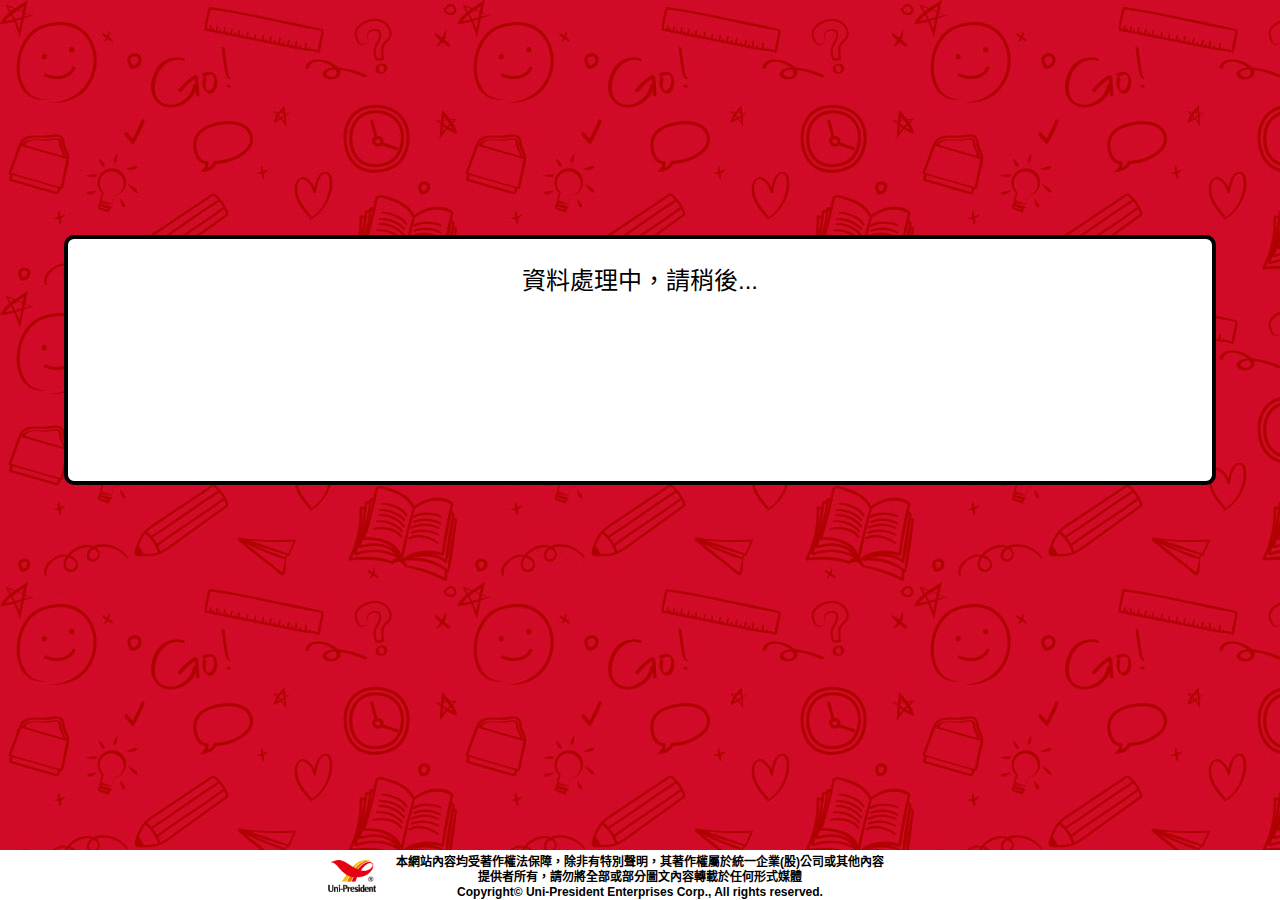
<file: coming_soon.html>
<!DOCTYPE html>
<html lang="zh-tw">

<head>
    <meta charset="utf-8">
    <title>麥香2016超友力擂台賽</title>
    <meta name="keywords" content="">
    <meta name="description" content="">
    <meta name="viewport" content="width=device-width, initial-scale=1.0">
    <meta property="og:title" content="麥香2016超友力擂台賽" />
    <meta property="og:image" content="" />
    <meta property="og:image" content="" />
    <meta property="og:image" content="" />
    <meta property="og:description" content="" />
    <link rel="shortcut icon" href="img/main/mine_favicon.ico">
    <!-- CSS -->
    <link href="css/reset.css" rel="stylesheet" type="text/css" />
    <link href="css/main.css" rel="stylesheet" type="text/css" />
    <link href="css/footer.css" rel="stylesheet" type="text/css" />
    <style>
    .coming-soon {
        position: fixed;
        top: 40%;
        left: 50%;
        -webkit-transform: translate(-50%, -50%);
        -moz-transform: translate(-50%, -50%);
        -o-transform: translate(-50%, -50%);
        transform: translate(-50%, -50%);
        width: 90%;
        height: 250px;
        border: 4px solid #000;
        border-radius: 10px;
        background: #fff;
        padding-top: 30px;
        padding-bottom: 30px;
        text-align: center;
        display: block;
    }
    
    .coming-soon > p {
        width: 75%;
        margin: auto;
        display: block;
        font-size: 24px;
    }
    </style>
</head>

<body>
    <div class="wrap">
        <div class="container">
            <div class="coming-soon">
                <p>資料處理中，請稍後...</p>
            </div>
        </div>
    </div>
    <footer>
        <img class="is-mobile" src="img/main/footer-new.png">
        <div class="is-desktop">
            <img class="uni-logo" src="img/main/uni-logo.png">
            <p>本網站內容均受著作權法保障，除非有特別聲明，其著作權屬於統一企業(股)公司或其他內容提供者所有，請勿將全部或部分圖文內容轉載於任何形式媒體</p>
            <p>Copyright© Uni-President Enterprises Corp., All rights reserved.</p>
        </div>
    </footer>
    <script type="text/javascript" src="js/libs/jquery-1.11.3.min.js"></script>
</body>

</html>
</file>
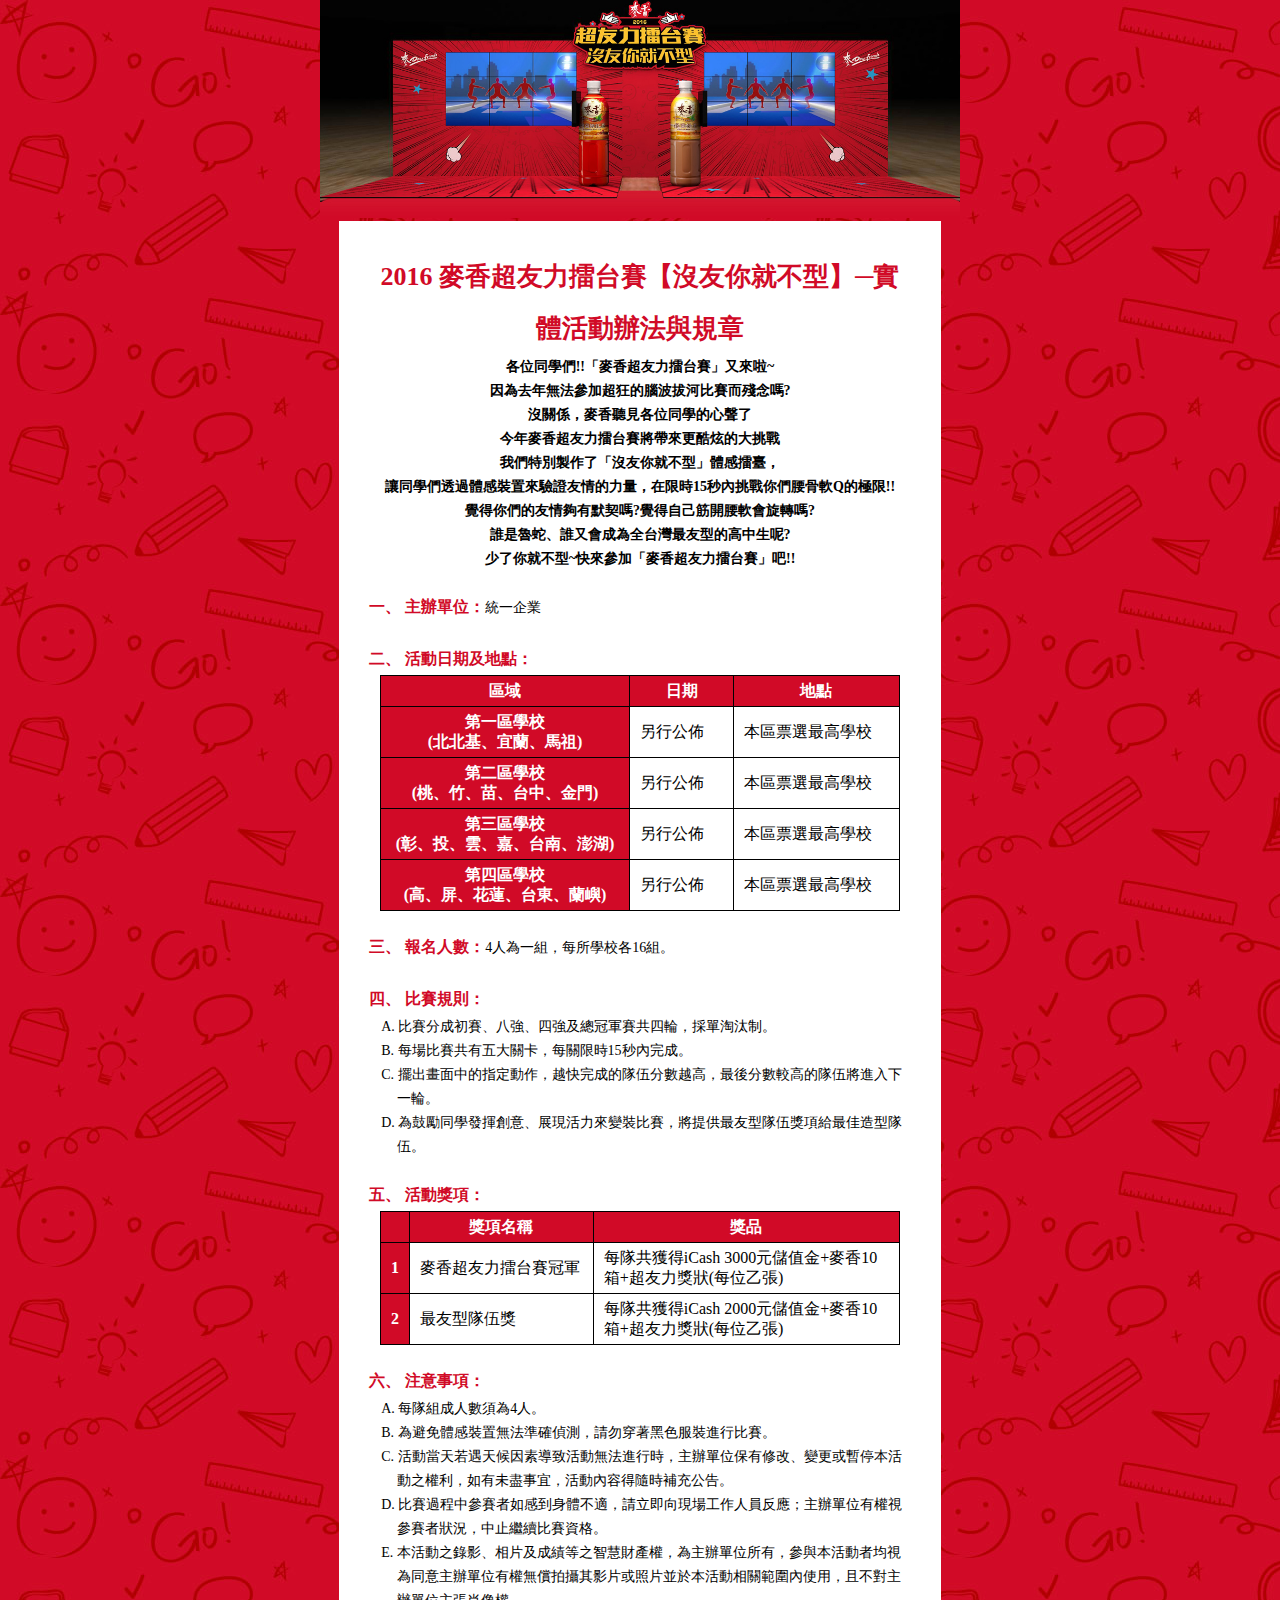
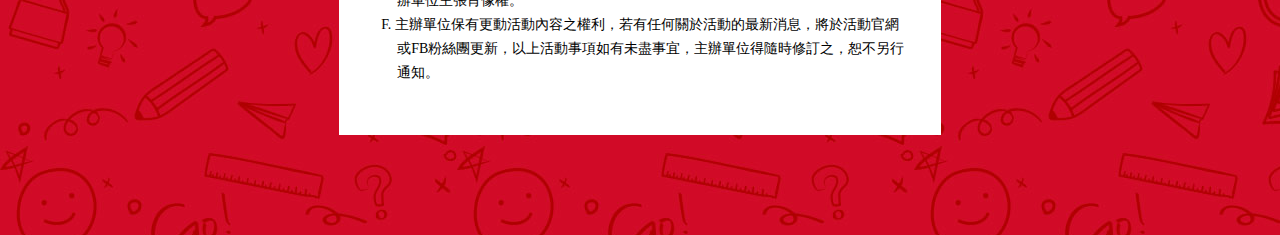
<file: rule/rule.html>
<!DOCTYPE html>
<html>
<head>
	<meta charset="utf-8">
	<title>實體活動辦法與規章</title>
	<meta name="viewport" content="width=640, maximum-scale=1.0, user-scalable=no">
	<!-- CSS -->
	<link rel="stylesheet" type="text/css" href="css/reset.css">
	<link rel="stylesheet" type="text/css" href="css/role.css">
	<!-- <link rel="stylesheet" type="text/css" href="css/main.css"> -->
	<!-- JQuery -->
	<script src="https://code.jquery.com/jquery-2.2.3.min.js" type="text/javascript"></script>
	<!-- CSS -->
	<style type="text/css" media="screen">
		
	</style>
</head>
<body>
	<div class="role_wrap">
		<div class="role_top">
			<img src="img/top.jpg">
		</div>
		<div class="role_main">
			<!-- title -->
			<h1>2016 麥香超友力擂台賽【沒友你就不型】─實體活動辦法與規章</h1>
			<p class="role_title_p">
			各位同學們!!「麥香超友力擂台賽」又來啦~<br />
			因為去年無法參加超狂的腦波拔河比賽而殘念嗎?<br />
			沒關係，麥香聽見各位同學的心聲了<br />
			今年麥香超友力擂台賽將帶來更酷炫的大挑戰<br />
			我們特別製作了「沒友你就不型」體感擂臺，<br />
			讓同學們透過體感裝置來驗證友情的力量，在限時15秒內挑戰你們腰骨軟Q的極限!!<br />
			覺得你們的友情夠有默契嗎?覺得自己筋開腰軟會旋轉嗎?<br />
			誰是魯蛇、誰又會成為全台灣最友型的高中生呢?<br />
			少了你就不型~快來參加「麥香超友力擂台賽」吧!!<br />
			</p>
			<!-- 主辦單位 -->
			<h2>一、 主辦單位：<span>統一企業</span></h2>
			<!-- 活動日期 地點 -->
			<h2>二、 活動日期及地點：</h2>
			<table>
				<tr>
					<th class="table_place_area">區域</th>
					<th class="table_place_date">日期</th>
					<th>地點</th>
				</tr>
				<tr>
					<th>
						第一區學校<br />
						(北北基、宜蘭、馬祖)
					</th>
					<td>另行公佈</td>
					<td>本區票選最高學校</td>
				</tr>
				<tr>
					<th>
						第二區學校<br />
						(桃、竹、苗、台中、金門)
					</th>
					<td>另行公佈</td>
					<td>本區票選最高學校</td>
				</tr>
				<tr>
					<th>
						第三區學校<br />
						(彰、投、雲、嘉、台南、澎湖)
					</th>
					<td>另行公佈</td>
					<td>本區票選最高學校</td>
				</tr>
				<tr>
					<th>
						第四區學校<br />
						(高、屏、花蓮、台東、蘭嶼)
					</th>
					<td>另行公佈</td>
					<td>本區票選最高學校</td>
				</tr>
			</table>
			<!-- 報名人數 -->
			<h2>三、 報名人數：<span>4人為一組，每所學校各16組。</span></h2>
			<!-- 比賽規則 -->
			<h2>四、 比賽規則：</h2>
			<ol>
				<li>A.	比賽分成初賽、八強、四強及總冠軍賽共四輪，採單淘汰制。</li>
				<li>B.	每場比賽共有五大關卡，每關限時15秒內完成。</li>
				<li>C.	擺出畫面中的指定動作，越快完成的隊伍分數越高，最後分數較高的隊伍將進入下一輪。</li>
				<li>D.	為鼓勵同學發揮創意、展現活力來變裝比賽，將提供最友型隊伍獎項給最佳造型隊伍。</li>
			</ol>
			<!-- 活動獎項： -->
			<h2>五、 活動獎項：</h2>
			<table>
				<tr>
					<th></th>
					<th class="table_price_name">獎項名稱</th>
					<th class="table_price_price">獎品</th>
				</tr>
				<tr>
					<th>1</th>
					<td>麥香超友力擂台賽冠軍</td>
					<td>每隊共獲得iCash 3000元儲值金+麥香10箱+超友力獎狀(每位乙張)</td>
				</tr>
				<tr>
					<th>2</th>
					<td>最友型隊伍獎</td>
					<td>每隊共獲得iCash 2000元儲值金+麥香10箱+超友力獎狀(每位乙張)</td>
				</tr>
			</table>
			<!-- 注意事項 -->
			<h2>六、 注意事項：</h2>
			<ol>
				<li>A.	每隊組成人數須為4人。</li>
				<li>B.	為避免體感裝置無法準確偵測，請勿穿著黑色服裝進行比賽。</li>
				<li>C.	活動當天若遇天候因素導致活動無法進行時，主辦單位保有修改、變更或暫停本活動之權利，如有未盡事宜，活動內容得隨時補充公告。</li>
				<li>D.	比賽過程中參賽者如感到身體不適，請立即向現場工作人員反應；主辦單位有權視參賽者狀況，中止繼續比賽資格。</li>
				<li>E.	本活動之錄影、相片及成績等之智慧財產權，為主辦單位所有，參與本活動者均視為同意主辦單位有權無償拍攝其影片或照片並於本活動相關範圍內使用，且不對主辦單位主張肖像權。</li>
				<li>F.	主辦單位保有更動活動內容之權利，若有任何關於活動的最新消息，將於活動官網或FB粉絲團更新，以上活動事項如有未盡事宜，主辦單位得隨時修訂之，恕不另行通知。</li>
			</ol>
		</div>
	</div>
<!-- JS -->
<script type="text/javascript">
</script>
</body>
</html>
</file>
<file: css/main.css>
@media all and (min-width: 1440px) {
    .container {
        width: 1440px;
    }
    header > .mineshine-menu-desktop {
        width: 1440px;
    }
    header > .mineshine-menu-desktop.game {
        width: 60%;
    }
}

@media not all and (min-width: 1440px) {
    .container {
        width: 100%;
    }
    header > .mineshine-menu-desktop {
        width: 96%;
    }
    header > .mineshine-menu-desktop.game {
        width: 75%;
    }
}

@media all and (min-width: 1024px) {
    header > .mineshine-menu-desktop {
        display: flex;
    }
    header > .mineshine-menu-mobile {
        display: none;
    }
}

@media not all and (min-width: 1024px) {
    header > .mineshine-menu-desktop {
        display: none;
    }
    header > .mineshine-menu-mobile {
        display: flex;
    }
}

@media all and (min-width: 640px) {
    .header-space {
        position: relative;
        width: 100%;
        height: 50px;
    }
    .main-v-space {
        position: relative;
        width: 100%;
        height: 50px;
    }
    .main-down {
        position: relative;
        margin: auto;
        display: block;
        margin-bottom: 25px;
    }
    .main-down.marginTop {
        margin-top: 25px;
    }
    .main-down.go-icon {
        cursor: pointer;
        width: 100px;
    }
    .main-down-text {
        text-align: center;
        color: #fff;
        font-weight: bold;
        margin-top: 30px;
        margin-bottom: 10px;
    }
    .fb-share-index.is-desktop {
        width: 120px;
        cursor: pointer;
    }
    .fb-share-index.is-mobile {
        display: none;
    }
}

@media not all and (min-width: 640px) {
    .header-space {
        position: relative;
        width: 100%;
        height: 50px;
    }
    .main-v-space {
        position: relative;
        width: 100%;
        height: 30px;
    }
    .main-down {
        position: relative;
        margin: auto;
        display: block;
        margin-bottom: 15px;
    }
    .main-down.go-icon {
        width: 100px;
    }
    .main-down.marginTop {
        margin-top: 15px;
    }
    .main-down-text {
        text-align: center;
        color: #fff;
        font-weight: bold;
        margin-top: 15px;
        margin-bottom: 10px;
    }
    .fb-share-index.is-desktop {
        display: none;
    }
    .fb-share-index.is-mobile {
        width: 20%;
    }
}

html {
    height: 100%;
}

body {
    height: 100%;
    overflow: hidden;
}

.fb-share-index {
    position: fixed;
    top: 100px;
    right: 0;
    z-index: 1000;
}

.bomb-animation {
    width: 100%;
    height: 100%;
    position: fixed;
    top: 0;
    z-index: 9990;
    display: none;
}

.bomb-animation.is-mobile {
    background: #d10a27;
}

.bomb-animation > img {
    position: relative;
    top: 50%;
    -webkit-transform: translateY(-50%);
    -moz-transform: translateY(-50%);
    -o-transform: translateY(-50%);
    transform: translateY(-50%);
    margin: auto;
    width: 100%
}

header {
    position: fixed;
    top: 0;
    width: 100%;
    height: 50px;
    background: #ab0006;
    z-index: 1000;
}

header > .mineshine-menu-desktop {
    position: relative;
    margin: auto;
    justify-content: flex-end;
    color: #fff;
    line-height: 2em;
}

header > .mineshine-menu-desktop.game {
    position: relative;
    margin: auto;
    justify-content: space-between;
    color: #fff;
    line-height: 2em;
}

header > .mineshine-menu-desktop > .menu-item {
    text-align: center;
    font-size: 18px;
    font-weight: bold;
    padding: 12px;
    margin-left: 1%;
    margin-right: 1%;
    cursor: pointer;
}

header > .mineshine-menu-desktop.game > .menu-item {
    text-align: center;
    font-size: 18px;
    font-weight: bold;
    padding: 12px;
    margin-left: 1%;
    margin-right: 1%;
    cursor: initial;
}

header > .mineshine-menu-desktop.game > .menu-item > .mineshine-logo {
    position: relative;
    width: 100%;
    bottom: 10px;
    text-align: center;
}

header > .mineshine-menu-desktop.game > .menu-item > .home-icon {
    text-align: center;
    cursor: pointer;
    width: 65%;
}

header > .mineshine-menu-desktop > .mineshine-logo {
    position: absolute;
    bottom: 0px;
    left: 3%;
    cursor: pointer;
}

header > .mineshine-menu-desktop > .mineshine-logo > img {
    width: 100%;
}

header > .mineshine-menu-desktop > .menu-item .fbshare-btn {
    position: relative;
    top: -2px;
    width: 30%;
    vertical-align: middle;
}

header > .mineshine-menu-desktop > .profile-area > .profile-pic {
    position: relative;
    top: -2px;
    width: 30%;
    vertical-align: middle;
    border-radius: 99em;
}

header > .mineshine-menu-mobile {
    position: relative;
    width: 90%;
    height: 100%;
    margin: auto;
    color: #fff;
}

header > .mineshine-menu-mobile > .mineshine-menu-icon {
    position: absolute;
    top: 8px;
    left: 0%;
    cursor: pointer;
}

header > .mineshine-menu-mobile > .home-icon {
    position: absolute;
    top: 0px;
    left: 0%;
    cursor: pointer;
    transform: scale(0.7);
}

header > .mineshine-menu-mobile >.mineshine-logo {
    position: relative;
    margin: auto;
    display: block;
    cursor: pointer;
    width: 50px;
    height: 40px;
}

header > .mineshine-menu-mobile > .fbshare-area {
    position: absolute;
    top: 18px;
    right: 0%;
    cursor: pointer;
}

header > .mineshine-menu-mobile > .fbshare-area .fbshare-btn {
    position: relative;
    top: -2px;
    width: 30%;
    vertical-align: middle;
}

header > .mineshine-menu-mobile > .profile-area {
    position: absolute;
    top: 10px;
    right: 2%;
    width: 30px;
}

header > .mineshine-menu-mobile > .profile-area > .profile-pic {
    position: relative;
    top: 0px;
    right: 0%;
    width: 100%;
    vertical-align: middle;
    border-radius: 99em;
}

.wrap {
    position: relative;
    width: 100%;
    min-height: 100%;
    display: block;
    padding-left: 2%;
    padding-right: 2%;
    background-color: #ccc;
    background-image: url('../img/main/bg_unit.jpg');
}

.container {
    position: relative;
    /*background: #eee;*/
    margin: auto;
    display: block;
}

.loading-effect {
    width: 100%;
    height: 100%;
    position: fixed;
    top: 0;
    z-index: 10000;
}

.loading-effect-pic {
    position: relative;
    margin: 0 auto;
    top: 40%;
    -webkit-transform: translateY(-50%);
    -moz-transform: translateY(-50%);
    -o-transform: translateY(-50%);
    transform: translateY(-50%);
    width: 300px;
    display: block;
    z-index: 100;
}

.loading-effect-opacity {
    border: 1px groove #eee;
    position: absolute;
    width: 100%;
    height: 100%;
    background: #d10a27;
    top: 0;
}

.orientation-effect {
    width: 100%;
    height: 100%;
    position: fixed;
    top: 0;
    z-index: 10000;
}

.orientation-effect-pic {
    position: relative;
    margin: 0 auto;
    top: 50%;
    -webkit-transform: translateY(-50%);
    -moz-transform: translateY(-50%);
    -o-transform: translateY(-50%);
    transform: translateY(-50%);
    width: 200px;
    display: block;
    z-index: 100;
}

.orientation-effect-opacity {
    border: 1px groove #eee;
    position: absolute;
    width: 100%;
    height: 100%;
    background: #7f0013;
    top: 0;
    opacity: 1.0
}

.main-bg {
    position: relative;
    width: 100%;
    margin: auto;
    display: block;
    border: 4px solid #fff;
    padding-top: 0.8%;
    padding-bottom: 0.8%;
}

.main-bg > .row {
    position: relative;
    width: 100%;
    text-align: center;
}

.main-bg > .row > img {
    display: inline-block;
}

.main-bg > .row > .col-1 {
    width: 98%;
}

.main-bg > .row > .col-2 {
    width: 49%;
}

.main-bg-m {
    position: relative;
    width: 100%;
    margin: auto;
    display: block;
    padding-top: 0.8%;
    padding-bottom: 0.8%;
}

.main-bg-m > .row {
    position: relative;
    width: 100%;
    text-align: center;
}

.main-bg-m > .row > img {
    display: inline-block;
}

.main-bg-m > .row > .col-1 {
    width: 98%;
}

.main-bg-m > .row > .col-2 {
    width: 49%;
}
</file>
<file: css/footer.css>
@media all and (min-width: 640px) {
    footer > .is-mobile {
        display: none;
    }
}

@media all and (min-width: 768px) {}

@media all and (min-width: 1000px) {}

@media all and (min-width: 1200px) {}

@media all and (min-width: 1440px) {}

@media not all and (min-width: 640px) {
    footer > .is-desktop {
        display: none;
    }
}

footer {
    position: fixed;
    bottom: 0;
    width: 100%;
    background: #fff;
    z-index: 1000;
}

footer > .is-mobile {
    position: relative;
    margin: auto;
    width: 100%;
}

footer > .is-desktop {
    position: relative;
    text-align: center;
    width: 625px;
    margin: auto;
    font-size: 12px;
    font-weight: bold;
    height: 50px;
    padding: 5px;
    cursor: pointer;
}

footer > .is-desktop > p {
    position: relative;
    width: 80%;
    word-wrap: break-word;
    margin: auto;
    line-height: 15px;
}

footer > .is-desktop > .uni-logo {
    position: absolute;
    width: 48px;
    top: 10px;
    left: 0;
}
</file>
<file: rule/css/role.css>
body {
  background: url("../img/bg.jpg"); }

h1, h2, p {
  font-weight: 600; }

p, li, span {
  font-size: 14px;
  line-height: 24px; }

ol {
  padding-left: 28px;
  text-indent: -16px; }

h1 {
  color: #d10a27;
  font-size: 26px;
  text-align: center;
  line-height: 52px;
  font-weight: 900; }

h2 {
  margin-top: 20px;
  color: #d10a27;
  line-height: 32px;
  font-size: 16px;
  font-weight: 900; }
  h2 span {
    color: #000;
    font-weight: 500; }

table, th, td {
  border: 1px solid #000; }

th, td {
  font-size: 16px;
  padding: 5px 10px;
  vertical-align: middle;
  line-height: 20px; }

table {
  width: 96%;
  margin: 0 auto; }

th {
  font-weight: 600;
  background-color: #d10a27;
  color: #fff; }
  th span {
    font-weight: 500;
    font-size: 14px; }

.role_top {
  width: 640px; }
  .role_top img {
    width: 100%; }

.role_wrap {
  width: 640px;
  height: auto;
  margin: 0 auto;
  background-color: #d10a27;
  background: transparent;
  padding-bottom: 100px; }
  .role_wrap .role_main {
    width: 94%;
    height: auto;
    margin: 0 auto;
    background-color: #fff;
    padding: 30px;
    padding-bottom: 50px;
    box-sizing: border-box; }
    .role_wrap .role_main .role_title_p {
      text-align: center; }

.table_place_area {
  width: 48%; }

.table_place_date {
  width: 20%; }

.table_price_name {
  width: 36%; }

.table_price_price {
  width: 60%; }
</file>
